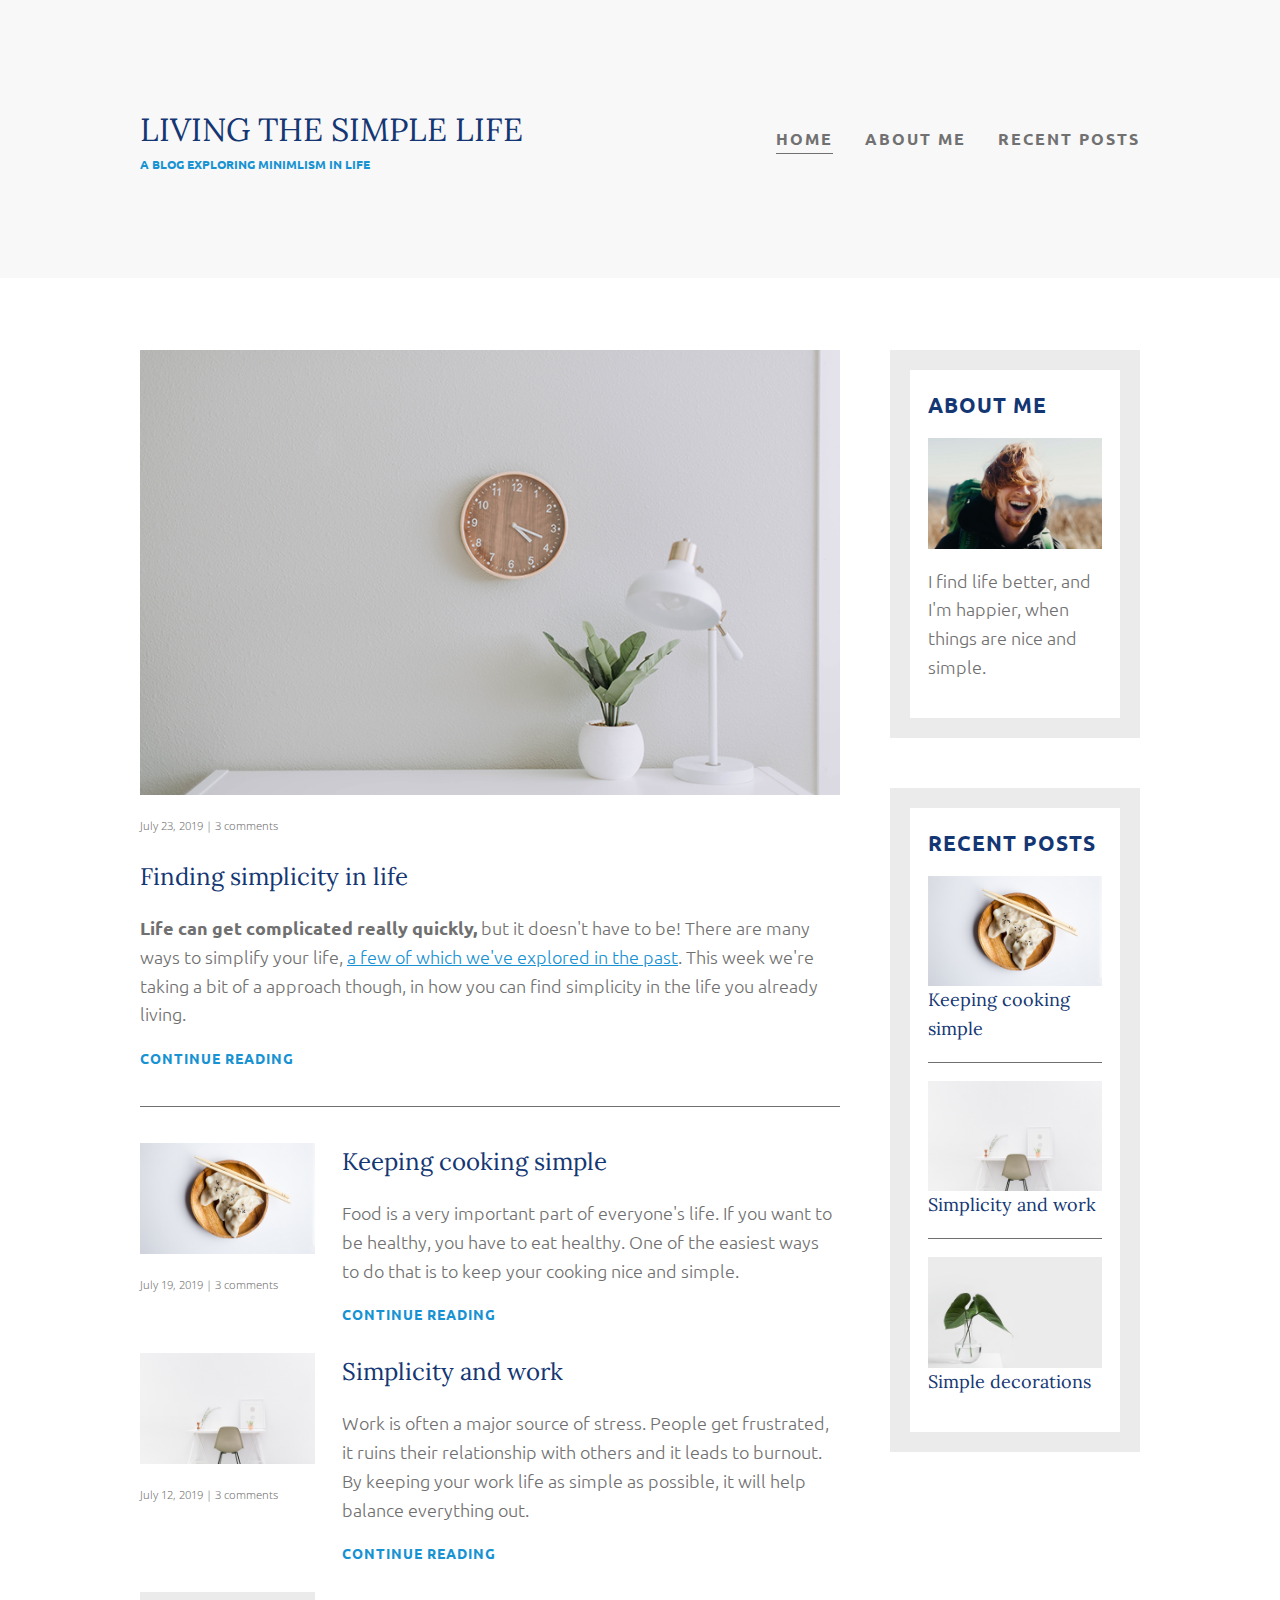
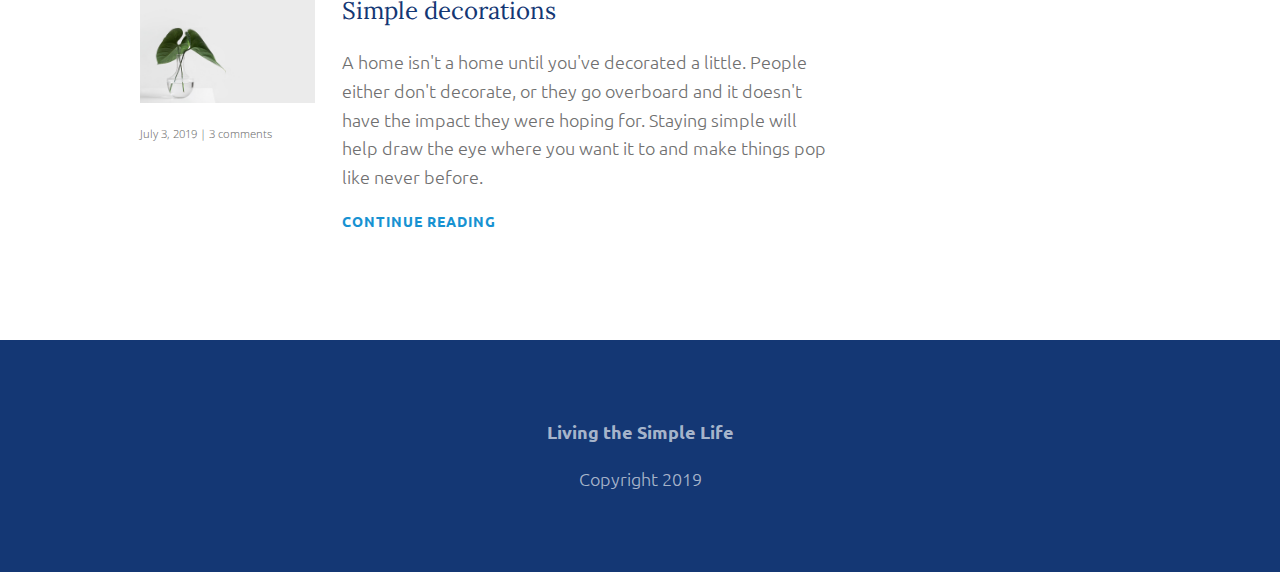
<file: index.html>
<!DOCTYPE html>
<html lang="en">
<head>
    <meta charset="UTF-8">
    <meta http-equiv="X-UA-Compatible" content="IE=edge">
    <meta name="viewport" content="width=device-width, initial-scale=1.0">
    <title>Minimalism</title>
    <link rel="preconnect" href="https://fonts.googleapis.com">
    <link rel="preconnect" href="https://fonts.gstatic.com" crossorigin>
    <link href="https://fonts.googleapis.com/css2?family=Lora&family=Noto+Sans&family=Ubuntu:wght@300;700&display=swap" rel="stylesheet">
    <link rel="stylesheet" href="css/index.css">
</head>
<body>

    <header>
        <div class="container container-nav">
            <div class="title">
                <h1>LIVING THE SIMPLE LIFE</h1>
                <P class="title-subhead">A BLOG EXPLORING MINIMLISM IN LIFE</P>
            </div>

            <nav class="nav-panel">
                <ul>
                    <li><a href="index.html" class="current-page">HOME</a></li>
                    <li><a href="about-me.html">ABOUT ME</a></li>
                    <li><a href="recent-posts.html">RECENT POSTS</a></li>
                </ul>
            </nav>
        </div>
    </header>


    <div class="container container-main">
        
        <main role="main">
            <article class="featured-post">
                <img src="images/life.jpg" alt="a white table with a lamp and a plant on it, looking minimalistic" class="featured-img">
                <p class="date">July 23, 2019 | 3 comments</p>
                <h2>Finding simplicity in life</h2>
                <p><strong>Life can get complicated really quickly,</strong> but it doesn't have to be! There are many ways to simplify your life, <a href="recent-posts.html" class="link">a few of which we've explored in the past</a>. This week we're taking a bit of a approach though, in how you can find simplicity in the life you already living.</p>
                <a href="#" class="continue">CONTINUE READING</a>
            </article>

            <div class="posts">

                <article class="post">
                    <div class="post-image">
                        <img src="images/food.jpg" alt="Three godzas placed neatly on a wooden plate">
                        <p class="date">July 19, 2019 | 3 comments</p>
                    </div>
                    <div class="post-text">
                        <h2>Keeping cooking simple</h2>
                        <p>Food is a very important part of everyone's life. If you want to be healthy, you have to eat healthy. One of the easiest ways to do that is to keep your cooking nice and simple.</p>
                        <a href="#" class="continue">CONTINUE READING</a>
                    </div>
                </article>
                    
                <article class="post">
                    <div class="post-image">
                        <img src="images/work.jpg" alt="a working table and a chair">
                        <p class="date">July 12, 2019 | 3 comments</p>
                    </div>
                    <div class="post-text">
                        <h2>Simplicity and work</h2>
                        <p>Work is often a major source of stress. People get frustrated, it ruins their relationship with others and it leads to burnout. By keeping your work life as simple as possible, it will help balance everything out. </p>
                        <a href="#" class="continue">CONTINUE READING</a>
                    </div>
                </article>

                <article class="post">
                    <div class="post-image">
                        <img src="images/deco.jpg" alt="two big green leaves in a transparent vase">
                        <p class="date">July 3, 2019 | 3 comments</p>
                    </div>
                    <div class="post-text">
                        <h2>Simple decorations</h2>
                        <p>A home isn't a home until you've decorated a little. People either don't decorate, or they go overboard and it doesn't have the impact they were hoping for. Staying simple will help draw the eye where you want it to and make things pop like never before. </p>
                        <a href="" class="continue">CONTINUE READING</a>
                    </div>
                </article>
            </div>
        </main>
        
        <aside>
            <div class="aside-featured-post">
                <h3>ABOUT ME</h3>
                <img src="images/about-me.jpg" alt="smiling man with a rucksack goes hiking in the mountains" class="aside-featured-img">
                <p>I find life better, and I'm happier, when things are nice and simple.</p>
            </div>
            <div class="aside-posts">
                <h3>RECENT POSTS</h3>
                <div class="aside-post">
                    <img src="images/food.jpg" alt="Three godzas placed neatly on a wooden plate" class="aside-img">
                    <h4>Keeping cooking simple</h4>
                </div>
                <div class="aside-post">
                    <img src="images/work.jpg" alt="a working table and a chair" class="aside-img">
                    <h4>Simplicity and work</h4>
                </div>
                <div class="aside-post">
                    <img src="images/deco.jpg" alt="two big green leaves in a transparent vase" class="aside-img">
                    <h4>Simple decorations</h4>
                </div>
            </div>
        </aside>

    </div>

    <footer>
        <p><strong>Living the Simple Life</strong></p>
        <p>Copyright 2019</p>
    </footer>

</body>
</html>
</file>
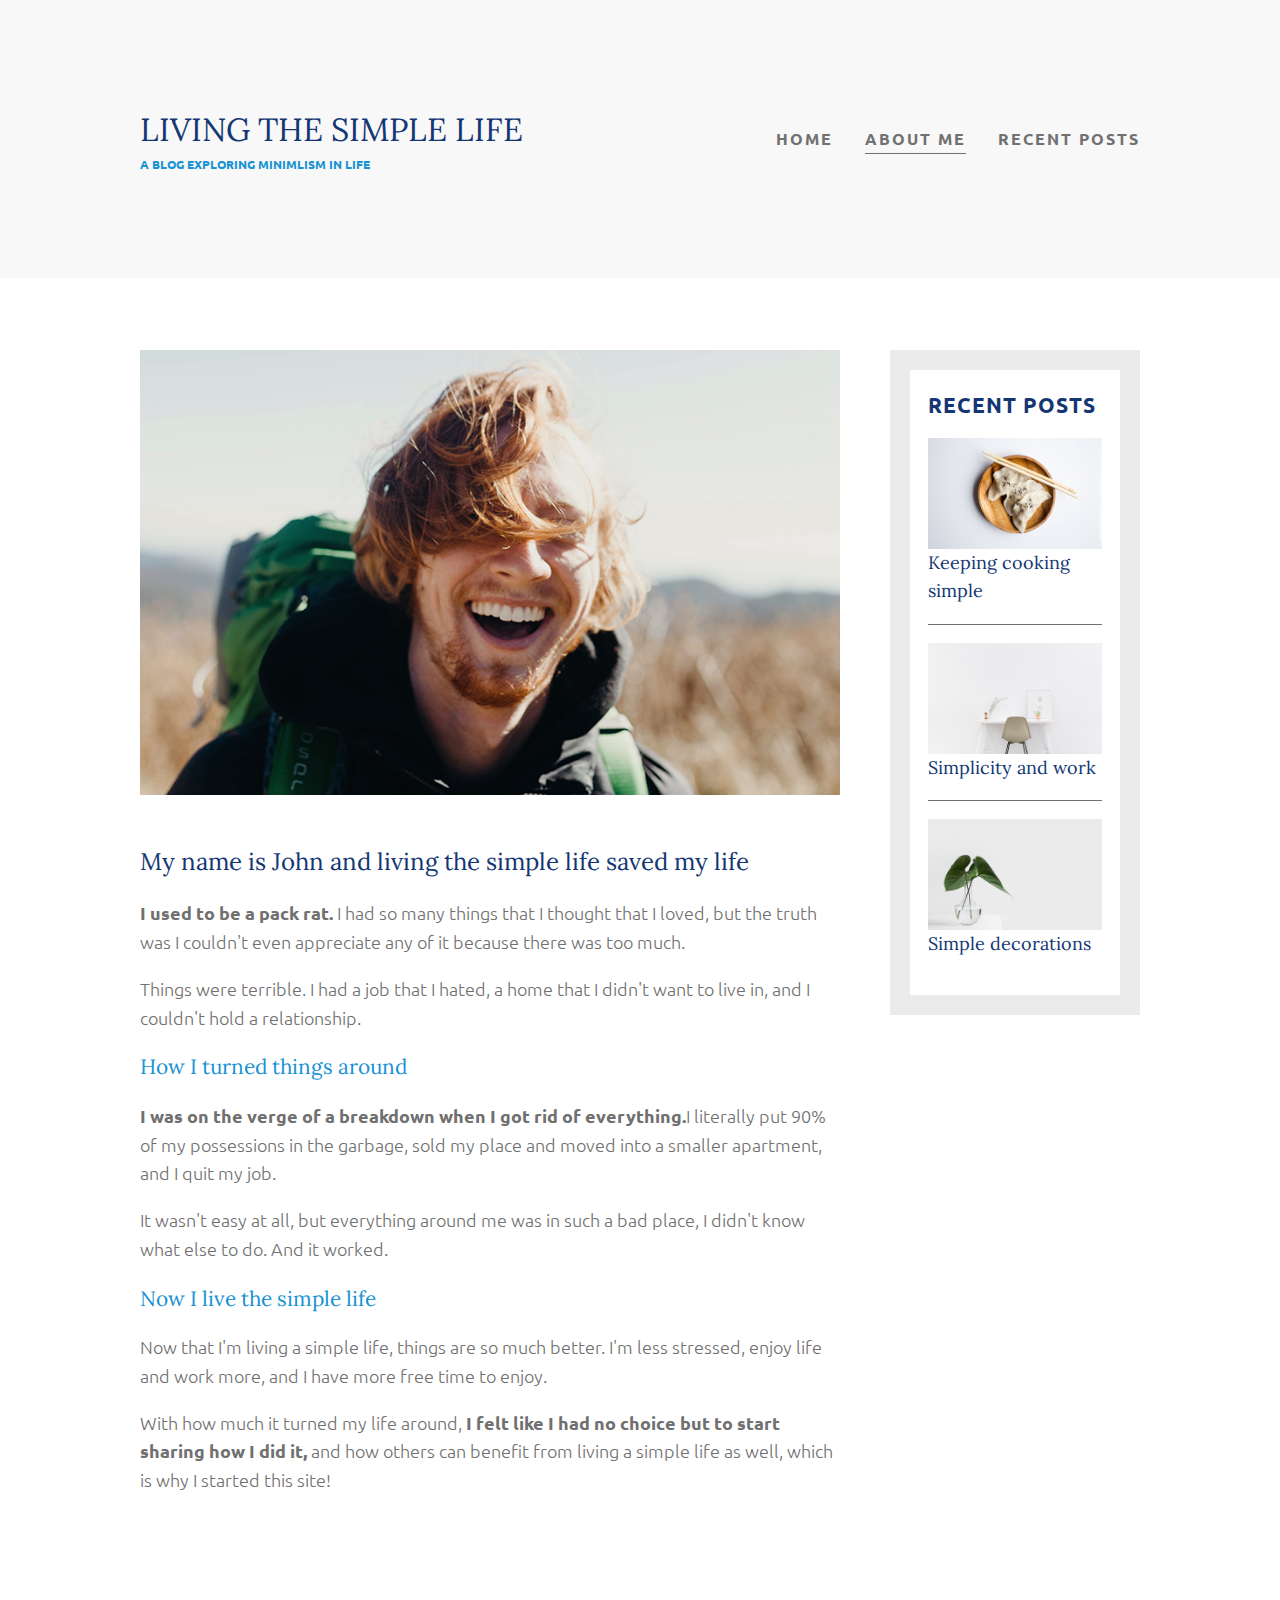
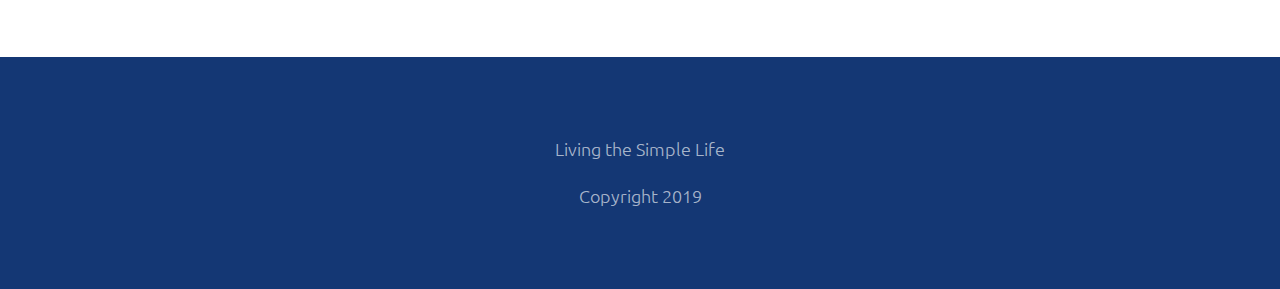
<file: about-me.html>
<!DOCTYPE html>
<html lang="en">
<head>
    <meta charset="UTF-8">
    <meta http-equiv="X-UA-Compatible" content="IE=edge">
    <meta name="viewport" content="width=device-width, initial-scale=1.0">
    <title>Minimalism</title>
    <link rel="preconnect" href="https://fonts.googleapis.com">
    <link rel="preconnect" href="https://fonts.gstatic.com" crossorigin>
    <link href="https://fonts.googleapis.com/css2?family=Lora&family=Noto+Sans&family=Ubuntu:wght@300;700&display=swap" rel="stylesheet">
    <link rel="stylesheet" href="css/index.css">
</head>
<body>

    <header>
        <div class="container container-nav">
            <div class="title">
                <h1>LIVING THE SIMPLE LIFE</h1>
                <P class="title-subhead">A BLOG EXPLORING MINIMLISM IN LIFE</P>
            </div>

            <nav class="nav-panel">
                <ul>
                    <li><a href="index.html">HOME</a></li>
                    <li><a href="about-me.html" class="current-page">ABOUT ME</a></li>
                    <li><a href="recent-posts.html">RECENT POSTS</a></li>
                </ul>
            </nav>
        </div>
    </header>


    <div class="container container-main">
        
        <main role="main">

            <article class="about-me-post">
                <img src="images/about-me.jpg" alt="smiling man with a rucksack goes hiking in the mountains" class="featured-img">
                <h2 class="about-me-title">My name is John and living the simple life saved my life</h2>
                <p><strong>I used to be a pack rat.</strong> I had so many things that I thought that I loved, but the truth was I couldn't even appreciate any of it because there was too much.</p>
                <p>Things were terrible. I had a job that I hated, a home that I didn't want to live in, and I couldn't hold a relationship.</p>

                <section class="about-me">
                    <h2 class="about-me-subtitle">How I turned things around</h2>
                    <p><strong>I was on the verge of a breakdown when I got rid of everything.</strong>I literally put 90% of my possessions in the garbage, sold my place and moved into a smaller apartment, and I quit my job.</p>
                    <p>It wasn't easy at all, but everything around me was in such a bad place, I didn't know what else to do. And it worked.</p>
                </section>
                <section class="about-me">
                    <h2 class="about-me-subtitle">Now I live the simple life</h2>
                    <p>Now that I'm living a simple life, things are so much better. I'm less stressed, enjoy life and work more, and I have more free time to enjoy.</p>
                    <p>With how much it turned my life around, <strong>I felt like I had no choice but to start sharing how I did it,</strong> and how others can benefit from living a simple life as well, which is why I started this site!</p>
                </section>

            </article>

        </main>
        
        <aside>
            <div class="aside-posts">
                <h3>RECENT POSTS</h3>
                <div class="aside-post">
                    <img src="images/food.jpg" alt="Three godzas placed neatly on a wooden plate" class="aside-img">
                    <h4>Keeping cooking simple</h4>
                </div>
                <div class="aside-post">
                    <img src="images/work.jpg" alt="a working table and a chair" class="aside-img">
                    <h4>Simplicity and work</h4>
                </div>
                <div class="aside-post">
                    <img src="images/deco.jpg" alt="two big green leaves in a transparent vase" class="aside-img">
                    <h4>Simple decorations</h4>
                </div>
            </div>
        </aside>

    </div>

    <footer>
        <p class="bold">Living the Simple Life</p>
        <p>Copyright 2019</p>
    </footer>

</body>
</html>
</file>
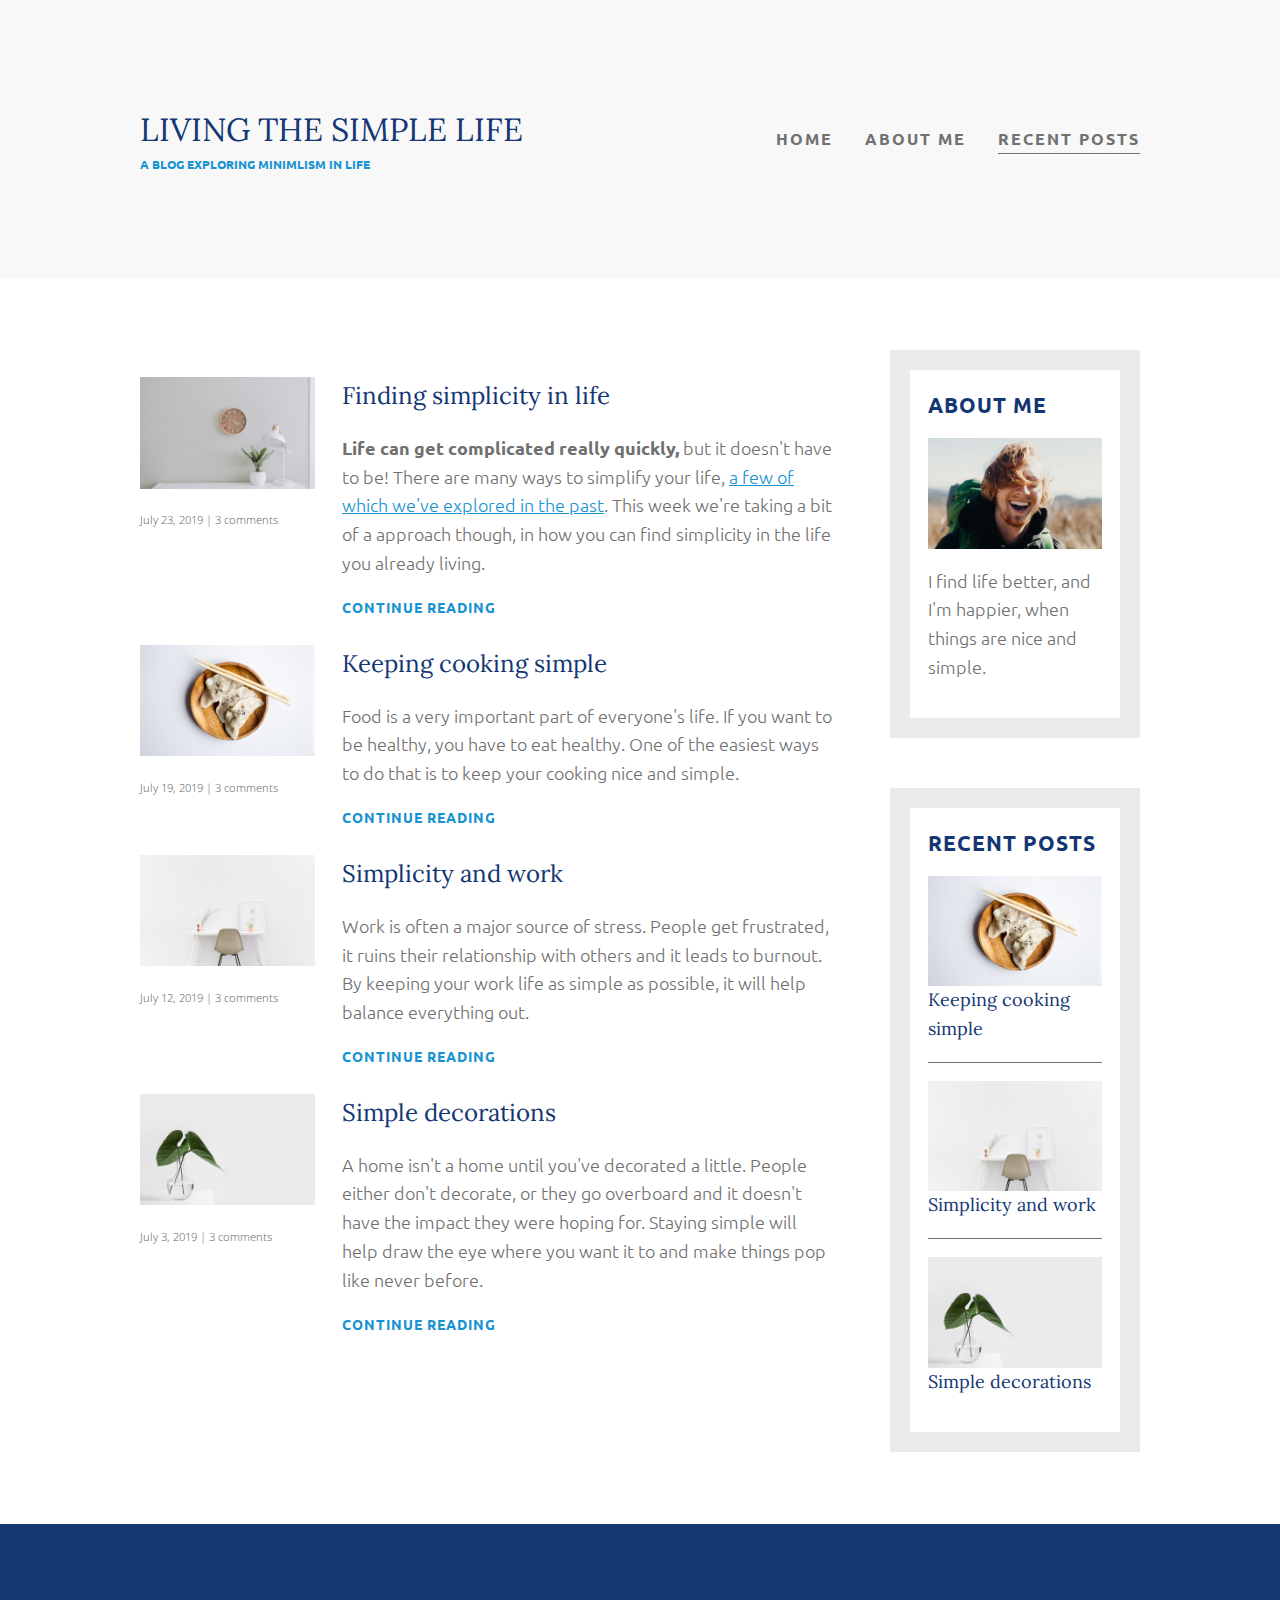
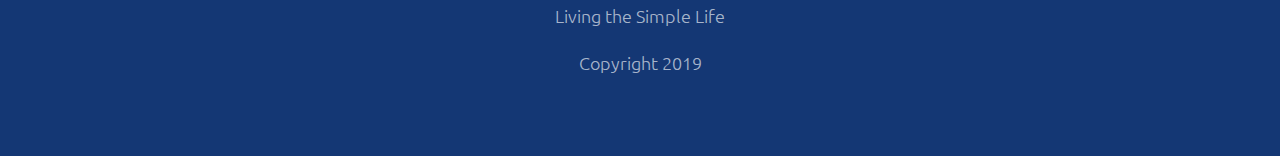
<file: recent-posts.html>
<!DOCTYPE html>
<html lang="en">
<head>
    <meta charset="UTF-8">
    <meta http-equiv="X-UA-Compatible" content="IE=edge">
    <meta name="viewport" content="width=device-width, initial-scale=1.0">
    <title>Minimalism</title>
    <link rel="preconnect" href="https://fonts.googleapis.com">
    <link rel="preconnect" href="https://fonts.gstatic.com" crossorigin>
    <link href="https://fonts.googleapis.com/css2?family=Lora&family=Noto+Sans&family=Ubuntu:wght@300;700&display=swap" rel="stylesheet">
    <link rel="stylesheet" href="css/index.css">
</head>
<body>

    <header>
        <div class="container container-nav">
            <div class="title">
                <h1>LIVING THE SIMPLE LIFE</h1>
                <P class="title-subhead">A BLOG EXPLORING MINIMLISM IN LIFE</P>
            </div>

            <nav class="nav-panel">
                <ul>
                    <li><a href="index.html">HOME</a></li>
                    <li><a href="about-me.html">ABOUT ME</a></li>
                    <li><a href="recent-posts.html" class="current-page">RECENT POSTS</a></li>
                </ul>
            </nav>
        </div>
    </header>


    <div class="container container-main">
        
        <main role="main">
            
            <div class="posts">

                <article class="post">
                    <div class="post-image">
                        <img src="images/life.jpg" alt="a white table with a lamp and a plant on it, looking minimalistic">
                        <p class="date">July 23, 2019 | 3 comments</p>
                    </div>
                    <div class="post-text">
                        <h2>Finding simplicity in life</h2>
                        <p><strong>Life can get complicated really quickly,</strong> but it doesn't have to be! There are many ways to simplify your life, <a href="recent-posts.html" class="link">a few of which we've explored in the past</a>. This week we're taking a bit of a approach though, in how you can find simplicity in the life you already living.</p>
                        <a href="#" class="continue">CONTINUE READING</a>
                    </div>
                </article>

                <article class="post">
                    <div class="post-image">
                        <img src="images/food.jpg" alt="Three godzas placed neatly on a wooden plate">
                        <p class="date">July 19, 2019 | 3 comments</p>
                    </div>
                    <div class="post-text">
                        <h2>Keeping cooking simple</h2>
                        <p>Food is a very important part of everyone's life. If you want to be healthy, you have to eat healthy. One of the easiest ways to do that is to keep your cooking nice and simple.</p>
                        <a href="#" class="continue">CONTINUE READING</a>
                    </div>
                </article>
                    
                <article class="post">
                    <div class="post-image">
                        <img src="images/work.jpg" alt="a working table and a chair">
                        <p class="date">July 12, 2019 | 3 comments</p>
                    </div>
                    <div class="post-text">
                        <h2>Simplicity and work</h2>
                        <p>Work is often a major source of stress. People get frustrated, it ruins their relationship with others and it leads to burnout. By keeping your work life as simple as possible, it will help balance everything out. </p>
                        <a href="#" class="continue">CONTINUE READING</a>
                    </div>
                </article>

                <article class="post">
                    <div class="post-image">
                        <img src="images/deco.jpg" alt="two big green leaves in a transparent vase">
                        <p class="date">July 3, 2019 | 3 comments</p>
                    </div>
                    <div class="post-text">
                        <h2>Simple decorations</h2>
                        <p>A home isn't a home until you've decorated a little. People either don't decorate, or they go overboard and it doesn't have the impact they were hoping for. Staying simple will help draw the eye where you want it to and make things pop like never before. </p>
                        <a href="" class="continue">CONTINUE READING</a>
                    </div>
                </article>
            </div>
        </main>
        
        <aside>
            <div class="aside-featured-post">
                <h3>ABOUT ME</h3>
                <img src="images/about-me.jpg" alt="smiling man with a rucksack goes hiking in the mountains" class="aside-featured-img">
                <p>I find life better, and I'm happier, when things are nice and simple.</p>
            </div>
            <div class="aside-posts">
                <h3>RECENT POSTS</h3>
                <div class="aside-post">
                    <img src="images/food.jpg" alt="Three godzas placed neatly on a wooden plate" class="aside-img">
                    <h4>Keeping cooking simple</h4>
                </div>
                <div class="aside-post">
                    <img src="images/work.jpg" alt="a working table and a chair" class="aside-img">
                    <h4>Simplicity and work</h4>
                </div>
                <div class="aside-post">
                    <img src="images/deco.jpg" alt="two big green leaves in a transparent vase" class="aside-img">
                    <h4>Simple decorations</h4>
                </div>
            </div>
        </aside>

    </div>

    <footer>
        <p class="bold">Living the Simple Life</p>
        <p>Copyright 2019</p>
    </footer>

</body>
</html>
</file>
<file: css/index.css>
body {
    margin: 0;
    font-family: 'Ubuntu', sans-serif;
    color: #707070;
    font-size: 1.125rem;
    font-weight: 300;
    line-height: 1.6;
}

img {
    max-width: 100%;
    display: block;
}



/*  ================
        LAYOUT
    ================ */


header {
    background-color: #F8F8F8;
    padding: 6.5rem 0;
}

.container {
    max-width: 1000px;
    width: 90%;
    margin: 0 auto;
}

.container-nav {
    display: flex;
    justify-content: space-between;
    align-items: center;
}

.nav-panel ul {
    display: flex;
    list-style: none;
}

.container-main {
    display: flex;
    justify-content: space-between;
    padding: 4em 0;
}

main {
    width: 70%;
}

aside {
    width: 25%;
}

.featured-post,
.about-me-post {
    padding-bottom: 2em;
    border-bottom: 1px solid;
    margin-bottom: 2em;
}

.about-me-post {
    border: none;
}

.posts {
    margin-bottom: 2em;
}

.post {
    display: flex;
    margin-top: 1.5em;
}

.post-image {
    width: 25%;
    margin-right: 1.5em;
}

.post-text {
    width: 70%;
}

.aside-featured-post,
.aside-posts {
    border: 1.25rem solid #EBEBEB;
    padding: 1em;
}

.aside-featured-post {
    margin-bottom: 2.8em;
}

.aside-post {
    padding-bottom: 1em;
    margin-bottom: 1em;
    border-bottom: 1px solid #707070;
}

.aside-post:last-child {
    border: none;
    margin-bottom: 0;
}


footer {
    background-color: #143774;
    padding: 3.75rem 0;
    text-align: center;
    color: rgba(255, 255, 255, .65);
}

/*  ================
        TYPOGRAPHY
    ================ */

h1,
h2,
h3,
h4,
ul {
    margin: 0;
    font-family: 'Lora', serif;
    font-weight: 400;
    color: #143774;
}

h2 {
    font-size: 1.5rem;
}

h3 {
    font-family: 'Ubuntu', sans-serif;
    font-weight: 700;
    margin-bottom: 1rem;
    letter-spacing: 1px;
}

ul {
    margin: 0;
    padding: 0;
}

strong {
    font-weight: 700;
}

.link {
    color: #1792D2;
}

.link:hover,
.link:focus {
    color: #143774;
}

.title h1 {
    font-size: 2rem;
}

.title p {
    margin: 0;
    font-size: .75rem;
    color: #1792D2;
    font-weight: 700;
}

.date {
    font-size: .7rem;
    font-family: 'Noto Sans', sans-serif;
    margin: 2em 0;
}

.continue {
    display: block;
    color: #1792D2;
    font-size: .875rem;
    font-weight: 700;
    text-decoration: none;
    letter-spacing: 1px;
}

.continue:hover,
.continue:focus {
    text-decoration: underline;
    color: #143774;
}

.about-me-title {
    margin-top: 2em;
}

.about-me-subtitle {
    font-size: 1.3rem;
    color: #1792D2;
}


/*  ================
        NAVIGATION
    ================ */

.nav-panel li {
    margin-left: 2em;;
    font-size: 1rem;
}

.nav-panel a {
    font-family: 'Ubuntu', sans-serif;
    color: #717171;
    text-decoration: none;
    padding:  .25rem 0;
    font-weight: 700;
    letter-spacing: 2px;
}

.nav-panel a:hover,
.nav-panel a:focus {
    color: #1792D2;
}

.nav-panel .current-page {
    border-bottom: 1px solid;
}

.nav-panel .current-page:hover,
.nav-panel .current-page:focus {
    color: #717171;
}

/*  ================
        MEDIA
    ================ */

@media (max-width: 960px) {

    header {
        text-align: center;
    }

    .container-nav {
        flex-direction: column;
    }

    .nav-panel {
        margin-top: 2em;
    }

    .nav-panel li {
        margin: 1em;;
    }
}

@media (max-width: 780px) {
    .container-main {
        flex-direction: column;
    }

    main {
        width: 100%;
    }

    aside {
        width: 100%;
    }

    .post {
        flex-direction: column;
    }

    .post-image {
        width: 100%;
    }

    .post-text {
        width: 100%;
    }

    .aside-posts h4 {
        line-height: 1.4;
    }
}


@media (max-width: 450px) {
    .nav-panel ul {
        flex-direction: column;
    }
}
</file>
